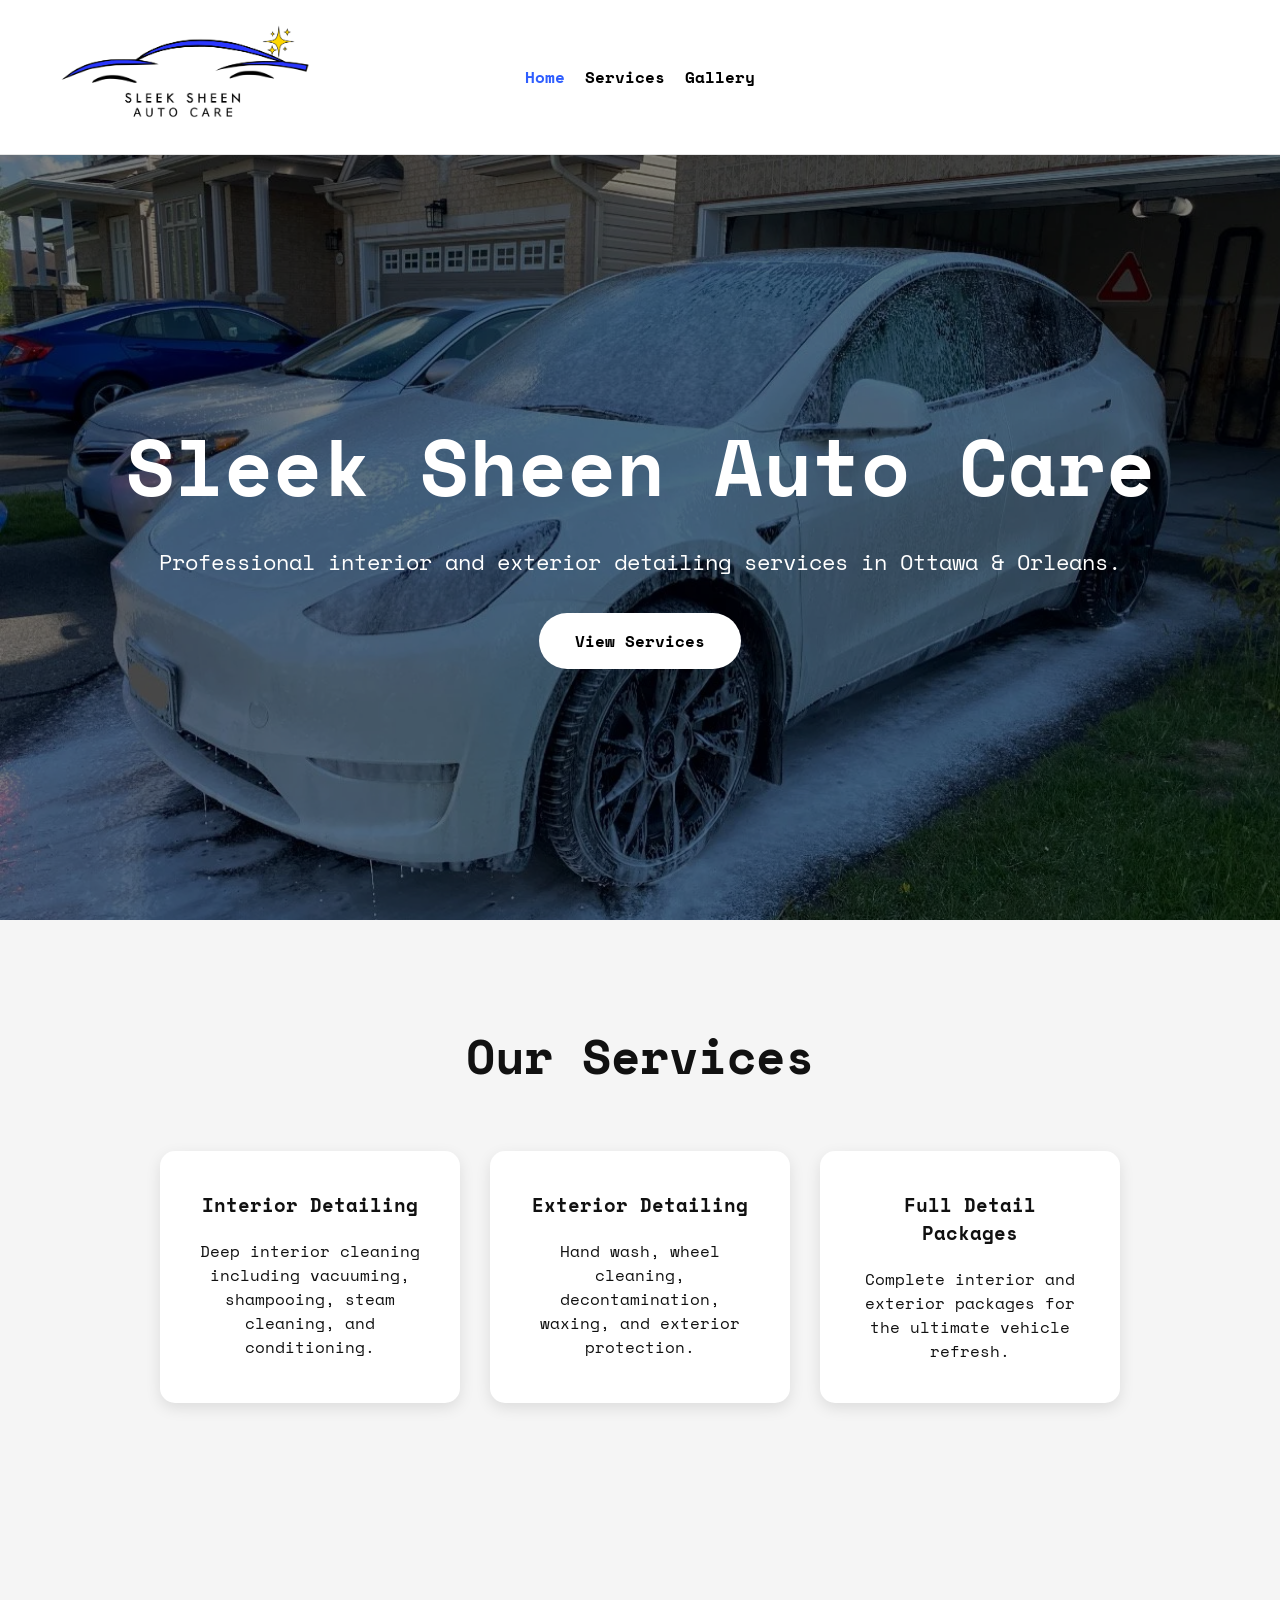
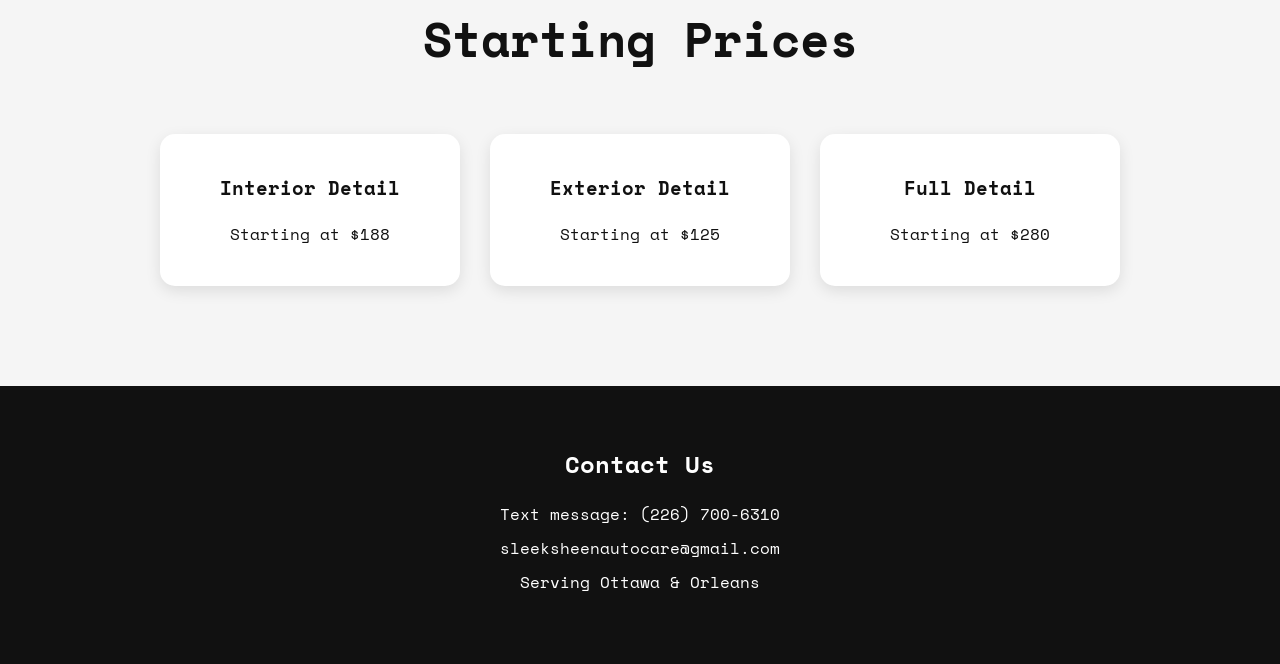
<file: index.html>
<!DOCTYPE html>
<html lang="en">
<head>
    <meta charset="UTF-8">
    <meta name="viewport" content="width=device-width, initial-scale=1.0">
    <title>Sleek Sheen Auto Care</title>
    <link rel="stylesheet" href="style.css">
</head>

<body>

    <header>
        <nav class="navbar">

            <div class="logo">
                <img src="images/SleekSheenLogo3.webp" alt="Sleek Sheen Logo">
            </div>

            <ul class="nav-links">
                <li><a href="index.html" class="active" >Home</a></li>
                <li><a href="services.html">Services</a></li>
                <li><a href="gallery.html">Gallery</a></li>
            </ul>

        </nav>
    </header>

    <section class="hero">
        <div class="hero-overlay">
            <h1>Sleek Sheen Auto Care</h1>
            <p>Professional interior and exterior detailing services in Ottawa & Orleans.</p>
            <a href="services.html" class="hero-button">View Services</a>
        </div>
    </section>

    <section class="services-preview">

        <h2>Our Services</h2>

        <div class="service-container">

            <div class="service-card">
                <h3>Interior Detailing</h3>
                <p>Deep interior cleaning including vacuuming, shampooing, steam cleaning, and conditioning.</p>
            </div>

            <div class="service-card">
                <h3>Exterior Detailing</h3>
                <p>Hand wash, wheel cleaning, decontamination, waxing, and exterior protection.</p>
            </div>

            <div class="service-card">
                <h3>Full Detail Packages</h3>
                <p>Complete interior and exterior packages for the ultimate vehicle refresh.</p>
            </div>

        </div>

    </section>

    <section class="pricing-preview">

        <h2>Starting Prices</h2>

        <div class="pricing-container">

            <div class="price-card">
                <h3>Interior Detail</h3>
                <p>Starting at $188</p>
            </div>

            <div class="price-card">
                <h3>Exterior Detail</h3>
                <p>Starting at $125</p>
            </div>

            <div class="price-card">
                <h3>Full Detail</h3>
                <p>Starting at $280</p>
            </div>

        </div>

    </section>

    <footer>

        <h2>Contact Us</h2>

        <p>Text message: (226) 700-6310</p>
        <p>sleeksheenautocare@gmail.com</p>
        <p>Serving Ottawa & Orleans</p>

    </footer>

</body>
</html>
</file>
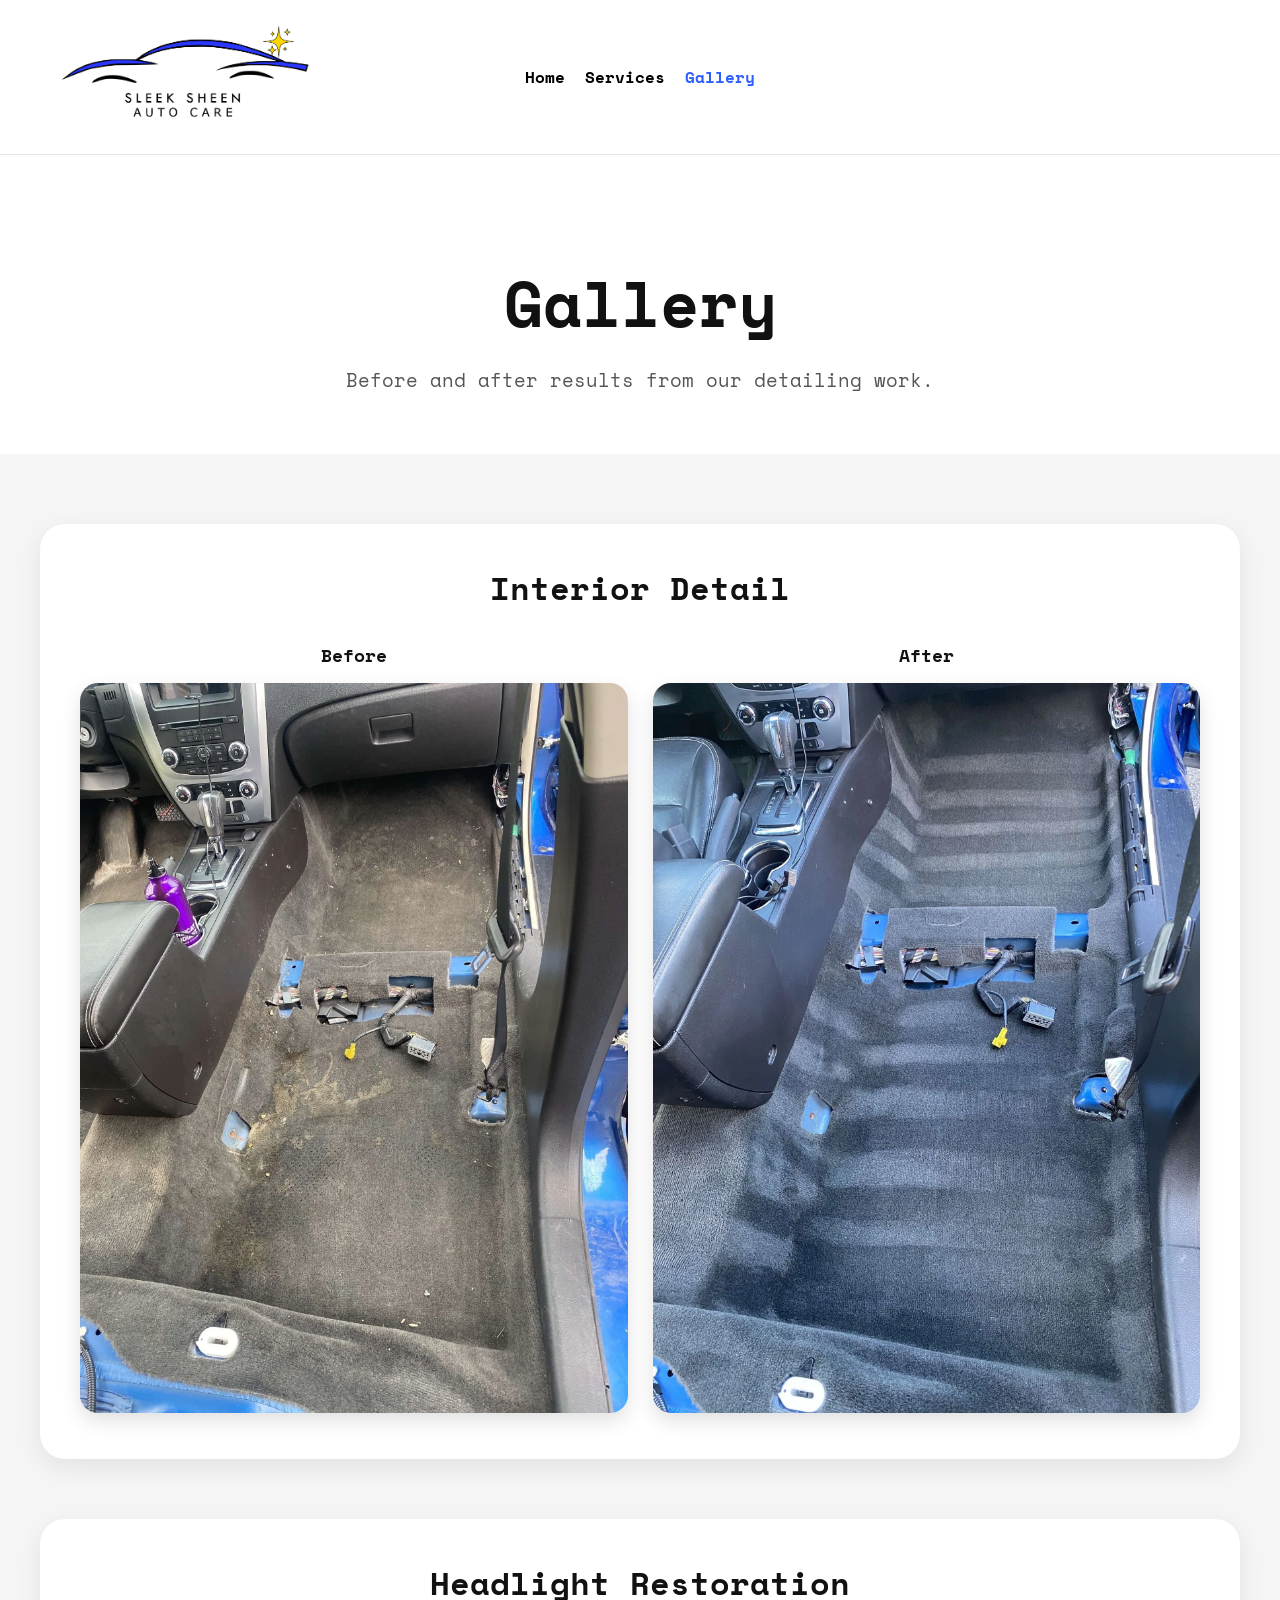
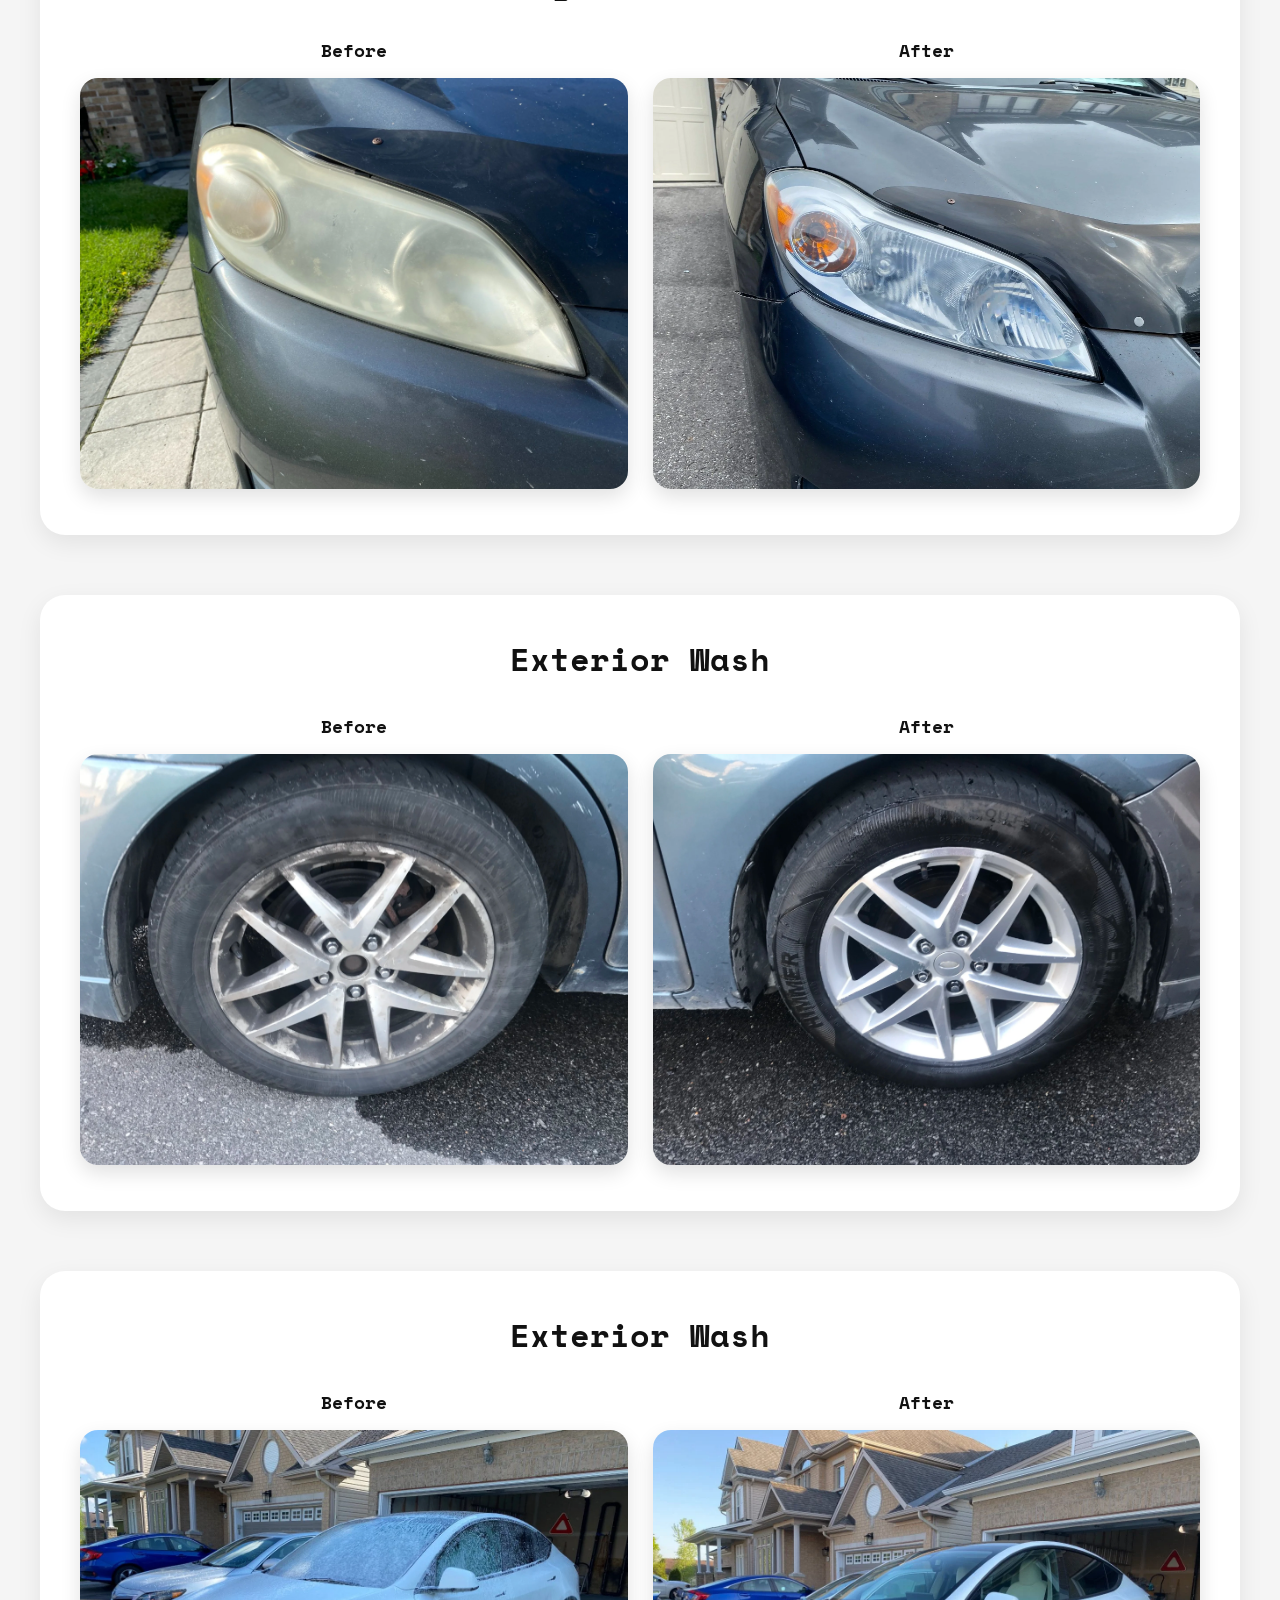
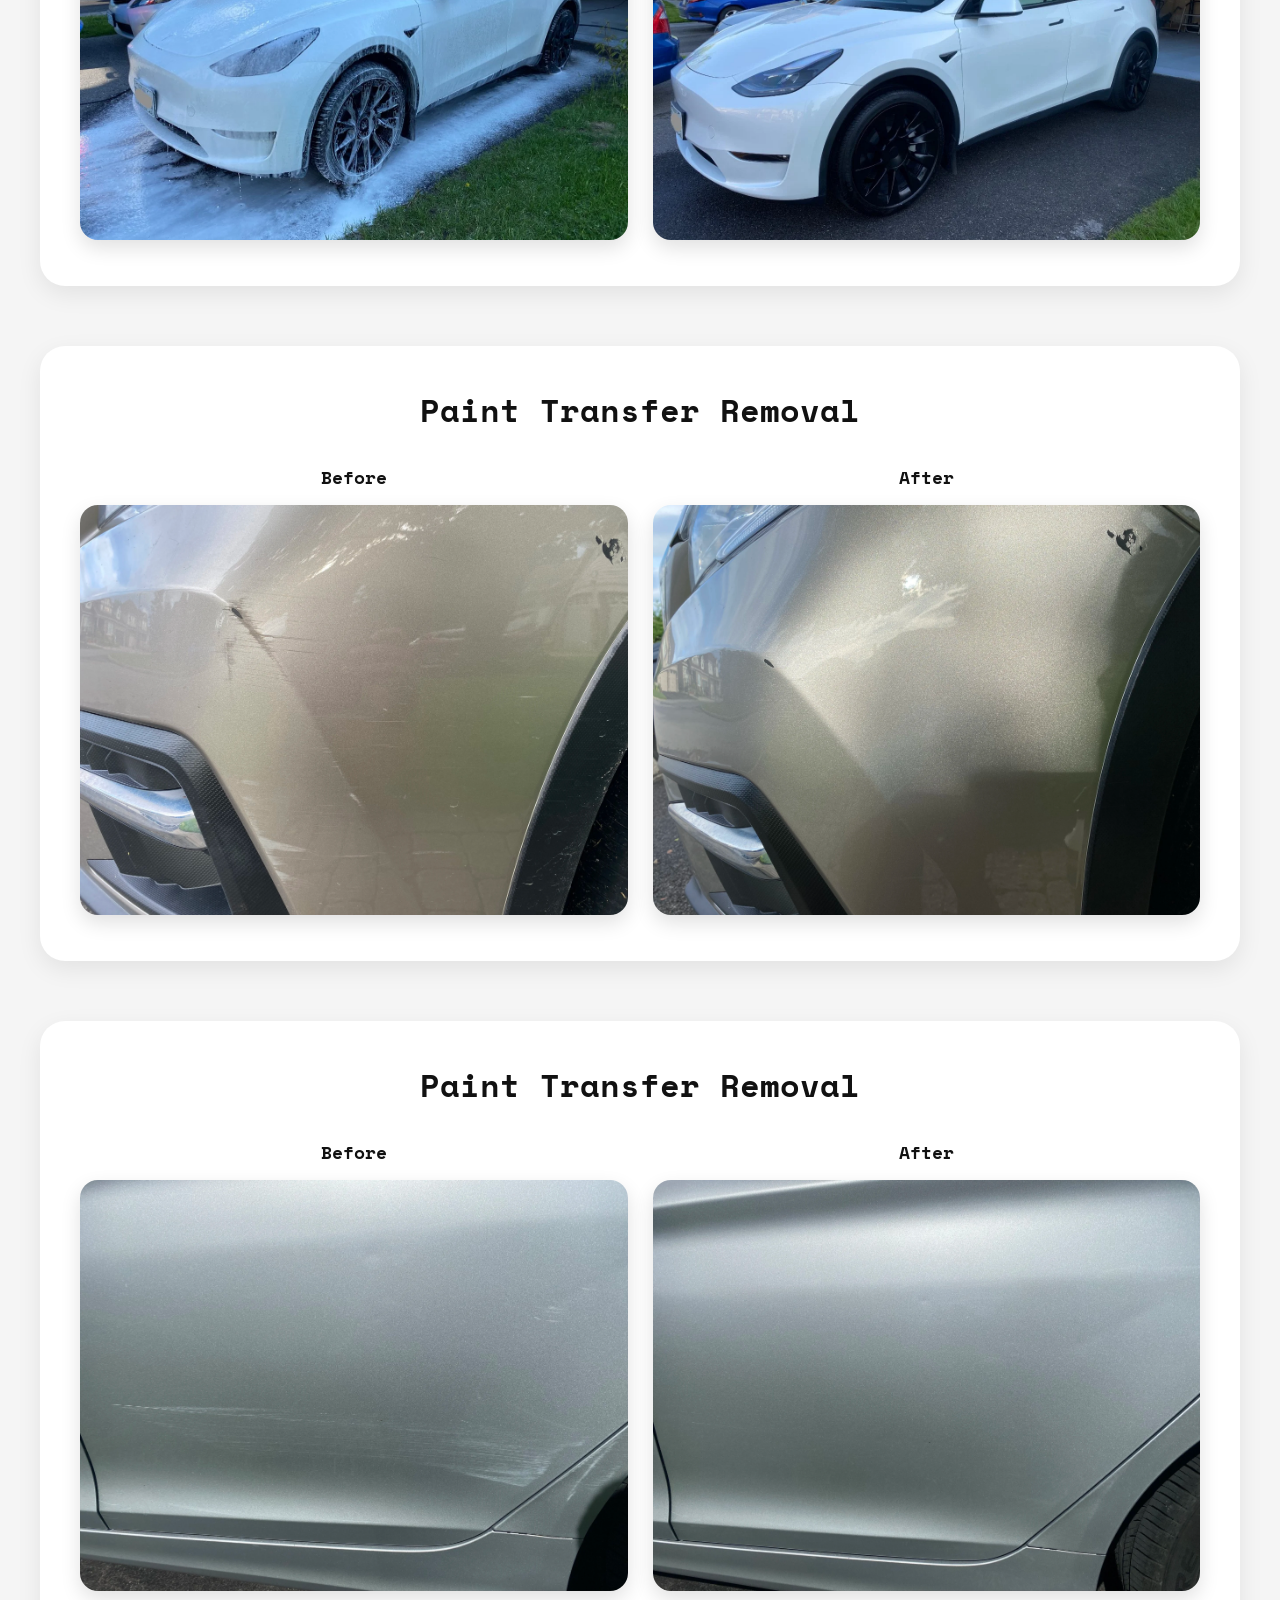
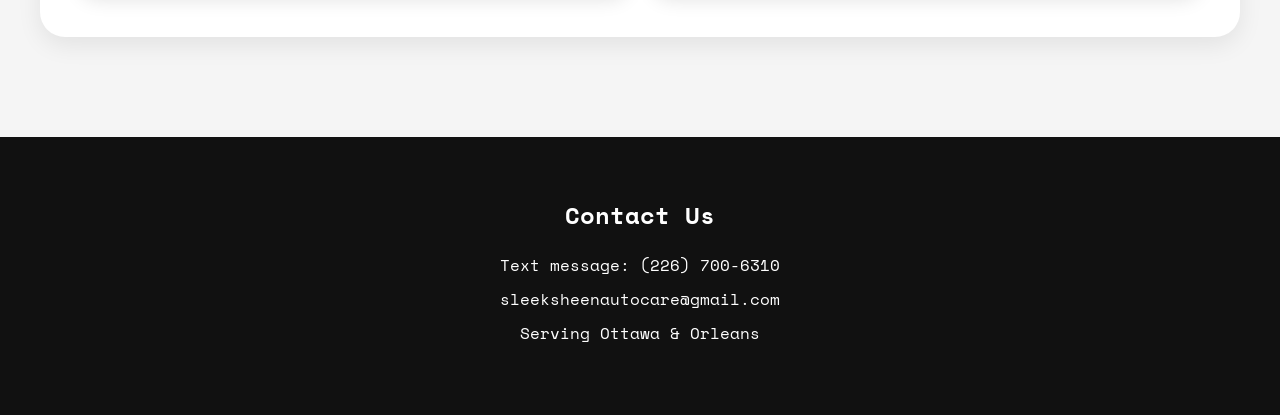
<file: gallery.html>
<!DOCTYPE html>
<html lang="en">
<head>
    <meta charset="UTF-8">
    <meta name="viewport" content="width=device-width, initial-scale=1.0">
    <title>Gallery | Sleek Sheen Auto Care</title>
    <link rel="stylesheet" href="style.css">
</head>

<body>

<header>
    <nav class="navbar">
        <div class="logo">
            <img src="images/SleekSheenLogo3.webp" alt="Sleek Sheen Auto Care Logo">
        </div>

        <ul class="nav-links">
            <li><a href="index.html">Home</a></li>
            <li><a href="services.html">Services</a></li>
            <li><a href="gallery.html" class="active">Gallery</a></li>
        </ul>
    </nav>
</header>

<section class="page-header">
    <h1>Gallery</h1>
    <p>Before and after results from our detailing work.</p>
</section>

<section class="gallery-section">

    <div class="before-after-container">

        <div class="comparison-card">
            <h2>Interior Detail</h2>

            <div class="comparison-images">
                <div>
                    <p>Before</p>
                    <img src="images/Fusion_Carpet_Before.webp" alt="Before detailing">
                </div>

                <div>
                    <p>After</p>
                    <img src="images/Fusion_Carpet_After.webp" alt="After detailing">
                </div>
            </div>
        </div>

        <div class="comparison-card">
            <h2>Headlight Restoration</h2>

            <div class="comparison-images">
                <div>
                    <p>Before</p>
                    <img src="images/Headlight_Before.webp" alt="Before detailing">
                </div>

                <div>
                    <p>After</p>
                    <img src="images/Headlight_After.webp" alt="After detailing">
                </div>
            </div>
        </div>

        <div class="comparison-card">
            <h2>Exterior Wash</h2>

            <div class="comparison-images">
                <div>
                    <p>Before</p>
                    <img src="images/Fusion_Wheel_Before.webp" alt="Before detailing">
                </div>

                <div>
                    <p>After</p>
                    <img src="images/Fusion_Wheel_After.webp" alt="After detailing">
                </div>
            </div>
        </div>

        <div class="comparison-card">
            <h2>Exterior Wash</h2>

            <div class="comparison-images">
                <div>
                    <p>Before</p>
                    <img src="images/Tesla_Before.webp" alt="Before detailing">
                </div>

                <div>
                    <p>After</p>
                    <img src="images/Tesla_After.webp" alt="After detailing">
                </div>
            </div>
        </div>

        <div class="comparison-card">
            <h2>Paint Transfer Removal</h2>

            <div class="comparison-images">
                <div>
                    <p>Before</p>
                    <img src="images/Car_Scratch_Before.webp" alt="Before detailing">
                </div>

                <div>
                    <p>After</p>
                    <img src="images/Car_Scratch_After.webp" alt="After detailing">
                </div>
            </div>
        </div>

        <div class="comparison-card">
            <h2>Paint Transfer Removal</h2>

            <div class="comparison-images">
                <div>
                    <p>Before</p>
                    <img src="images/Car_Scratch2_Before.webp" alt="Before detailing">
                </div>

                <div>
                    <p>After</p>
                    <img src="images/Car_Scratch2_After.webp" alt="After detailing">
                </div>
            </div>
        </div>

    </div>

</section>

<footer>
    <h2>Contact Us</h2>
    <p>Text message: (226) 700-6310</p>
    <p>sleeksheenautocare@gmail.com</p>
    <p>Serving Ottawa & Orleans</p>
</footer>

</body>
</html>
</file>
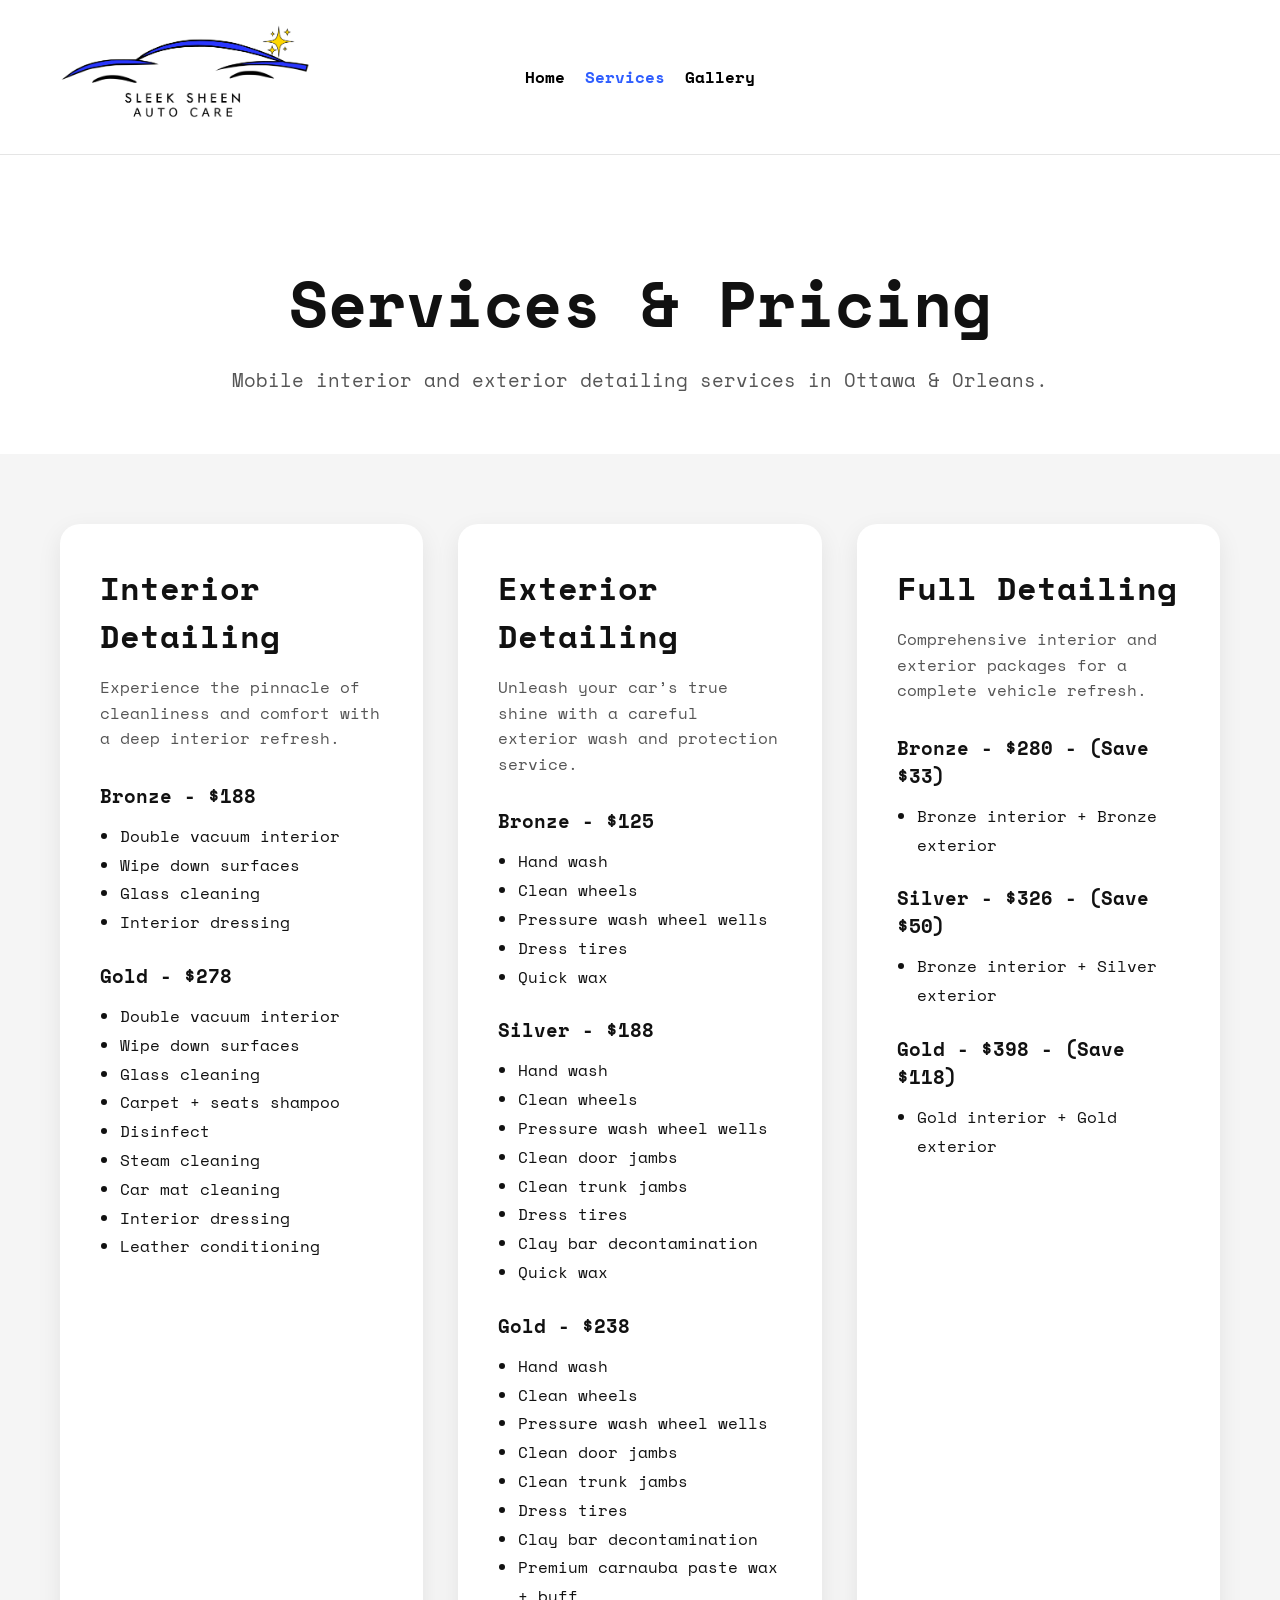
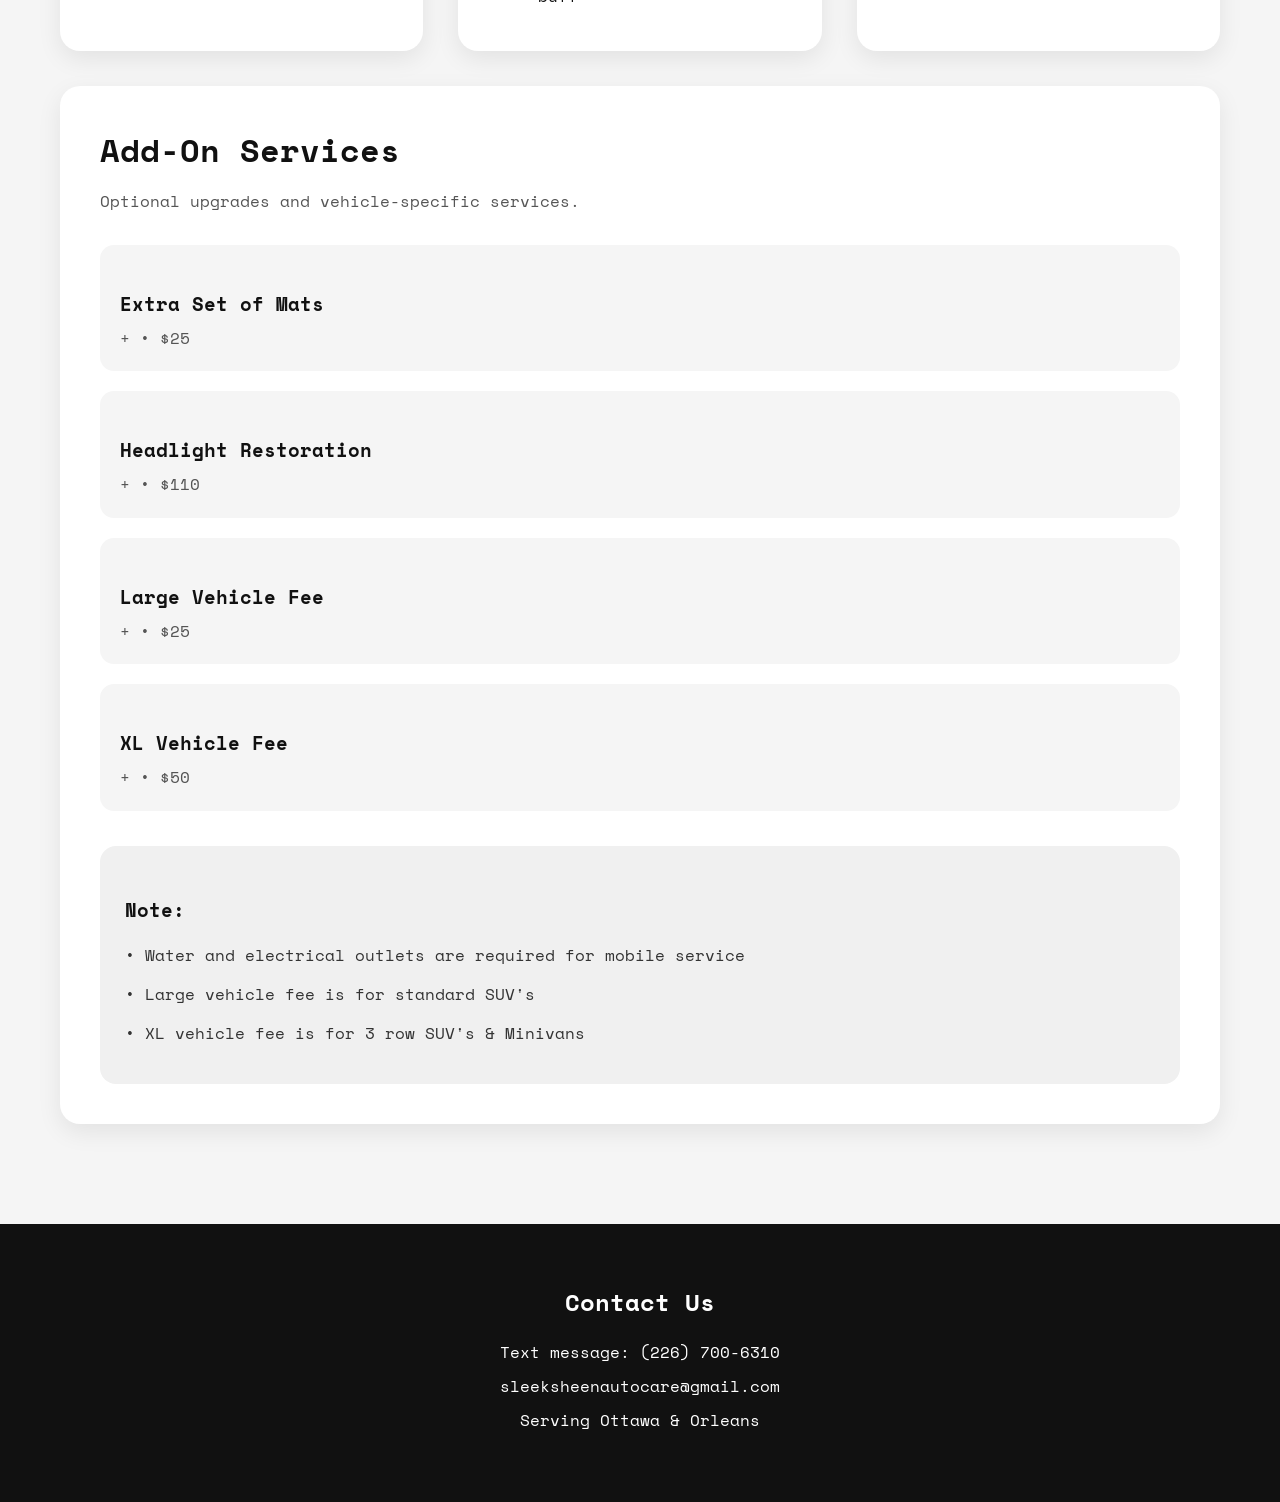
<file: services.html>
<!DOCTYPE html>
<html lang="en">
<head>
    <meta charset="UTF-8">
    <meta name="viewport" content="width=device-width, initial-scale=1.0">
    <title>Services | Sleek Sheen Auto Care</title>
    <link rel="stylesheet" href="style.css">
</head>

<body>

<header>
    <nav class="navbar">
        <div class="logo">
            <img src="images/SleekSheenLogo3.webp" alt="Sleek Sheen Auto Care Logo">
        </div>

        <ul class="nav-links">
            <li><a href="index.html">Home</a></li>
            <li><a href="services.html" class="active" >Services</a></li>
            <li><a href="gallery.html">Gallery</a></li>
        </ul>
    </nav>
</header>

<section class="page-header">
    <h1>Services & Pricing</h1>
    <p>Mobile interior and exterior detailing services in Ottawa & Orleans.</p>
</section>

<section class="services-detail">

    <div class="detail-card">
        <h2>Interior Detailing</h2>
        <p>Experience the pinnacle of cleanliness and comfort with a deep interior refresh.</p>

        <h3>Bronze - $188</h3>
        <ul>
            <li>Double vacuum interior</li>
            <li>Wipe down surfaces</li>
            <li>Glass cleaning</li>
            <li>Interior dressing</li>
        </ul>

        <h3>Gold - $278</h3>
        <ul>
            <li>Double vacuum interior</li>
            <li>Wipe down surfaces</li>
            <li>Glass cleaning</li>
            <li>Carpet + seats shampoo</li>
            <li>Disinfect</li>
            <li>Steam cleaning</li>
            <li>Car mat cleaning</li>
            <li>Interior dressing</li>
            <li>Leather conditioning</li>
        </ul>
    </div>

    <div class="detail-card">
        <h2>Exterior Detailing</h2>
        <p>Unleash your car’s true shine with a careful exterior wash and protection service.</p>

        <h3>Bronze - $125</h3>
        <ul>
            <li>Hand wash</li>
            <li>Clean wheels</li>
            <li>Pressure wash wheel wells</li>
            <li>Dress tires</li>
            <li>Quick wax</li>
        </ul>

        <h3>Silver - $188</h3>
        <ul>
            <li>Hand wash</li>
            <li>Clean wheels</li>
            <li>Pressure wash wheel wells</li>
            <li>Clean door jambs</li>
            <li>Clean trunk jambs</li>
            <li>Dress tires</li>
            <li>Clay bar decontamination</li>
            <li>Quick wax</li>
        </ul>

        <h3>Gold - $238</h3>
        <ul>
            <li>Hand wash</li>
            <li>Clean wheels</li>
            <li>Pressure wash wheel wells</li>
            <li>Clean door jambs</li>
            <li>Clean trunk jambs</li>
            <li>Dress tires</li>
            <li>Clay bar decontamination</li>
            <li>Premium carnauba paste wax + buff</li>
        </ul>
    </div>

    <div class="detail-card">
        <h2>Full Detailing</h2>
        <p>Comprehensive interior and exterior packages for a complete vehicle refresh.</p>

        <h3>Bronze - $280 - (Save $33)</h3>
        <ul>
            <li>Bronze interior + Bronze exterior</li>
        </ul>

        <h3>Silver - $326 - (Save $50)</h3>
        <ul>
            <li>Bronze interior + Silver exterior</li>
        </ul>

        <h3>Gold - $398 - (Save $118)</h3>
        <ul>
            <li>Gold interior + Gold exterior</li>
        </ul>
    </div>

    <div class="detail-card addon-card">

    <h2>Add-On Services</h2>

    <p>Optional upgrades and vehicle-specific services.</p>

    <div class="addon-item">
        <h3>Extra Set of Mats</h3>
        <p>+ • $25</p>
    </div>

    <div class="addon-item">
        <h3>Headlight Restoration</h3>
        <p>+ • $110</p>
    </div>

    <div class="addon-item">
        <h3>Large Vehicle Fee</h3>
        <p>+ • $25</p>
    </div>

    <div class="addon-item">
        <h3>XL Vehicle Fee</h3>
        <p>+ • $50</p>
    </div>

    <div class="service-note">

    <h3>Note:</h3>

    <p>• Water and electrical outlets are required for mobile service</p>

    <p>• Large vehicle fee is for standard SUV's</p>

    <p>• XL vehicle fee is for 3 row SUV's & Minivans</p>

</div>

</div>
    
</section>


<footer>
    <h2>Contact Us</h2>
    <p>Text message: (226) 700-6310</p>
    <p>sleeksheenautocare@gmail.com</p>
    <p>Serving Ottawa & Orleans</p>
</footer>

</body>
</html>
</file>
<file: style.css>
@import url('https://fonts.googleapis.com/css2?family=Space+Mono:wght@400;700&display=swap');

* {
    margin: 0;
    padding: 0;
    box-sizing: border-box;
}

body {
    font-family: 'Space Mono', monospace;
    background-color: #f5f5f5;
    color: #111;
}

.navbar {
    display: grid;
    grid-template-columns: 220px 1fr 220px;
    align-items: center;
    padding: 20px 60px;
    background-color: white;
    border-bottom: 1px solid #e5e5e5;
}

.logo img {
    width: 250px;
    max-width: 150%;
    height: auto;
}

.nav-links {
    display: flex;
    justify-content: center;
    align-items: center;
    gap: 20px;
    list-style: none;
}

.nav-links a {
    text-decoration: none;
    color: black;
    font-weight: 600;
    transition: 0.3s;
}

.nav-links a:hover,
.nav-links a.active {
    color: #2f5eff;
}

.hero {
    height: 85vh;
    background-image: url('images/Tesla_Before.webp');
    background-size: cover;
    background-position: center;
    position: relative;
}

.hero-overlay {
    background-color: rgba(0,0,0,0.5);
    #backdrop-filter: blur(2px);
    height: 100%;
    display: flex;
    flex-direction: column;
    justify-content: center;
    align-items: center;
    color: white;
    text-align: center;
    padding: 20px;
}

.hero-overlay h1 {
    font-size: 5rem;
    margin-bottom: 20px;
    font-weight: 600;
}

.hero-overlay p {
    font-size: 1.4rem;
    margin-bottom: 35px;
}

.hero-button {
    padding: 16px 36px;
    background-color: white;
    color: black;
    text-decoration: none;
    border-radius: 40px;
    font-weight: bold;
    transition: 0.3s;
}

.hero-button:hover {
    transform: scale(1.05);
    background-color: #2f5eff;
    color: white;
}

.services-preview,
.pricing-preview {
    padding: 100px 60px;
    text-align: center;
}

.services-preview h2,
.pricing-preview h2 {
    font-size: 3rem;
    margin-bottom: 60px;
}

.service-container,
.pricing-container {
    display: flex;
    justify-content: center;
    gap: 30px;
    flex-wrap: wrap;
}

.service-card,
.price-card {
    background-color: white;
    padding: 40px;
    width: 300px;
    border-radius: 15px;
    box-shadow: 0px 5px 15px rgba(0,0,0,0.1);
}

.service-card h3,
.price-card h3 {
    margin-bottom: 20px;
}

footer {
    background-color: #111;
    color: white;
    text-align: center;
    padding: 60px 20px;
}

footer h2 {
    margin-bottom: 20px;
}

footer p {
    margin-bottom: 10px;
}

.page-header {
    padding: 100px 20px 60px;
    text-align: center;
    background-color: white;
}

.page-header h1 {
    font-size: 4rem;
    margin-bottom: 15px;
}

.page-header p {
    font-size: 1.2rem;
    color: #555;
}

.services-detail {
    display: grid;
    grid-template-columns: repeat(3, 1fr);
    gap: 35px;
    padding: 70px 60px 100px;
    background-color: #f5f5f5;
}

.detail-card {
    background-color: white;
    padding: 40px;
    border-radius: 20px;
    box-shadow: 0 8px 25px rgba(0,0,0,0.08);
}

.detail-card h2 {
    font-size: 2rem;
    margin-bottom: 15px;
}

.detail-card p {
    color: #555;
    margin-bottom: 30px;
    line-height: 1.6;
}

.detail-card h3 {
    margin-top: 25px;
    margin-bottom: 12px;
}

.detail-card ul {
    padding-left: 20px;
    line-height: 1.8;
}


@media (max-width: 900px) {
    .services-detail {
        grid-template-columns: 1fr;
        padding: 40px 20px 80px;
    }

    .page-header h1 {
        font-size: 3rem;
    }
}



/*gallery section*/

.gallery-section {
    padding: 70px 40px 100px;
    background-color: #f5f5f5;
}

.before-after-container {
    display: flex;
    flex-direction: column;
    gap: 60px;
    max-width: 1400px;
    margin: 0 auto;
}

.comparison-card {
    background-color: white;
    padding: 40px;
    border-radius: 25px;
    box-shadow: 0 8px 25px rgba(0,0,0,0.08);
}

.comparison-card h2 {
    text-align: center;
    margin-bottom: 30px;
    font-size: 2rem;
}

.comparison-images {
    display: grid;
    grid-template-columns: 1fr 1fr;
    gap: 25px;
}

.comparison-images div {
    text-align: center;
}

.comparison-images p {
    margin-bottom: 15px;
    font-weight: bold;
    font-size: 1.1rem;
}

.comparison-images img {
    width: 100%;
    border-radius: 18px;
    box-shadow: 0 8px 20px rgba(0,0,0,0.12);
    transition: 0.3s;
}

.comparison-images img:hover {
    transform: scale(1.02);
}

@media (max-width: 900px) {
    .comparison-images {
        grid-template-columns: 1fr;
    }

    .comparison-card {
        padding: 25px;
    }
}

.active {
    color: #2f5eff !important;
}

.addon-card {
    grid-column: span 3;
}

.addon-item {
    background-color: #f5f5f5;
    padding: 20px;
    border-radius: 14px;
    margin-top: 20px;
}

.addon-item h3 {
    margin-bottom: 8px;
}

.addon-item p {
    margin: 0;
    color: #555;
}

@media (max-width: 900px) {
    .addon-card {
        grid-column: span 1;
    }
}

.service-note {
    margin-top: 35px;
    padding: 25px;
    background-color: #f0f0f0;
    border-radius: 16px;
}

.service-note h3 {
    margin-bottom: 18px;
}

.service-note p {
    margin-bottom: 12px;
    line-height: 1.7;
    color: #333;
}
</file>
